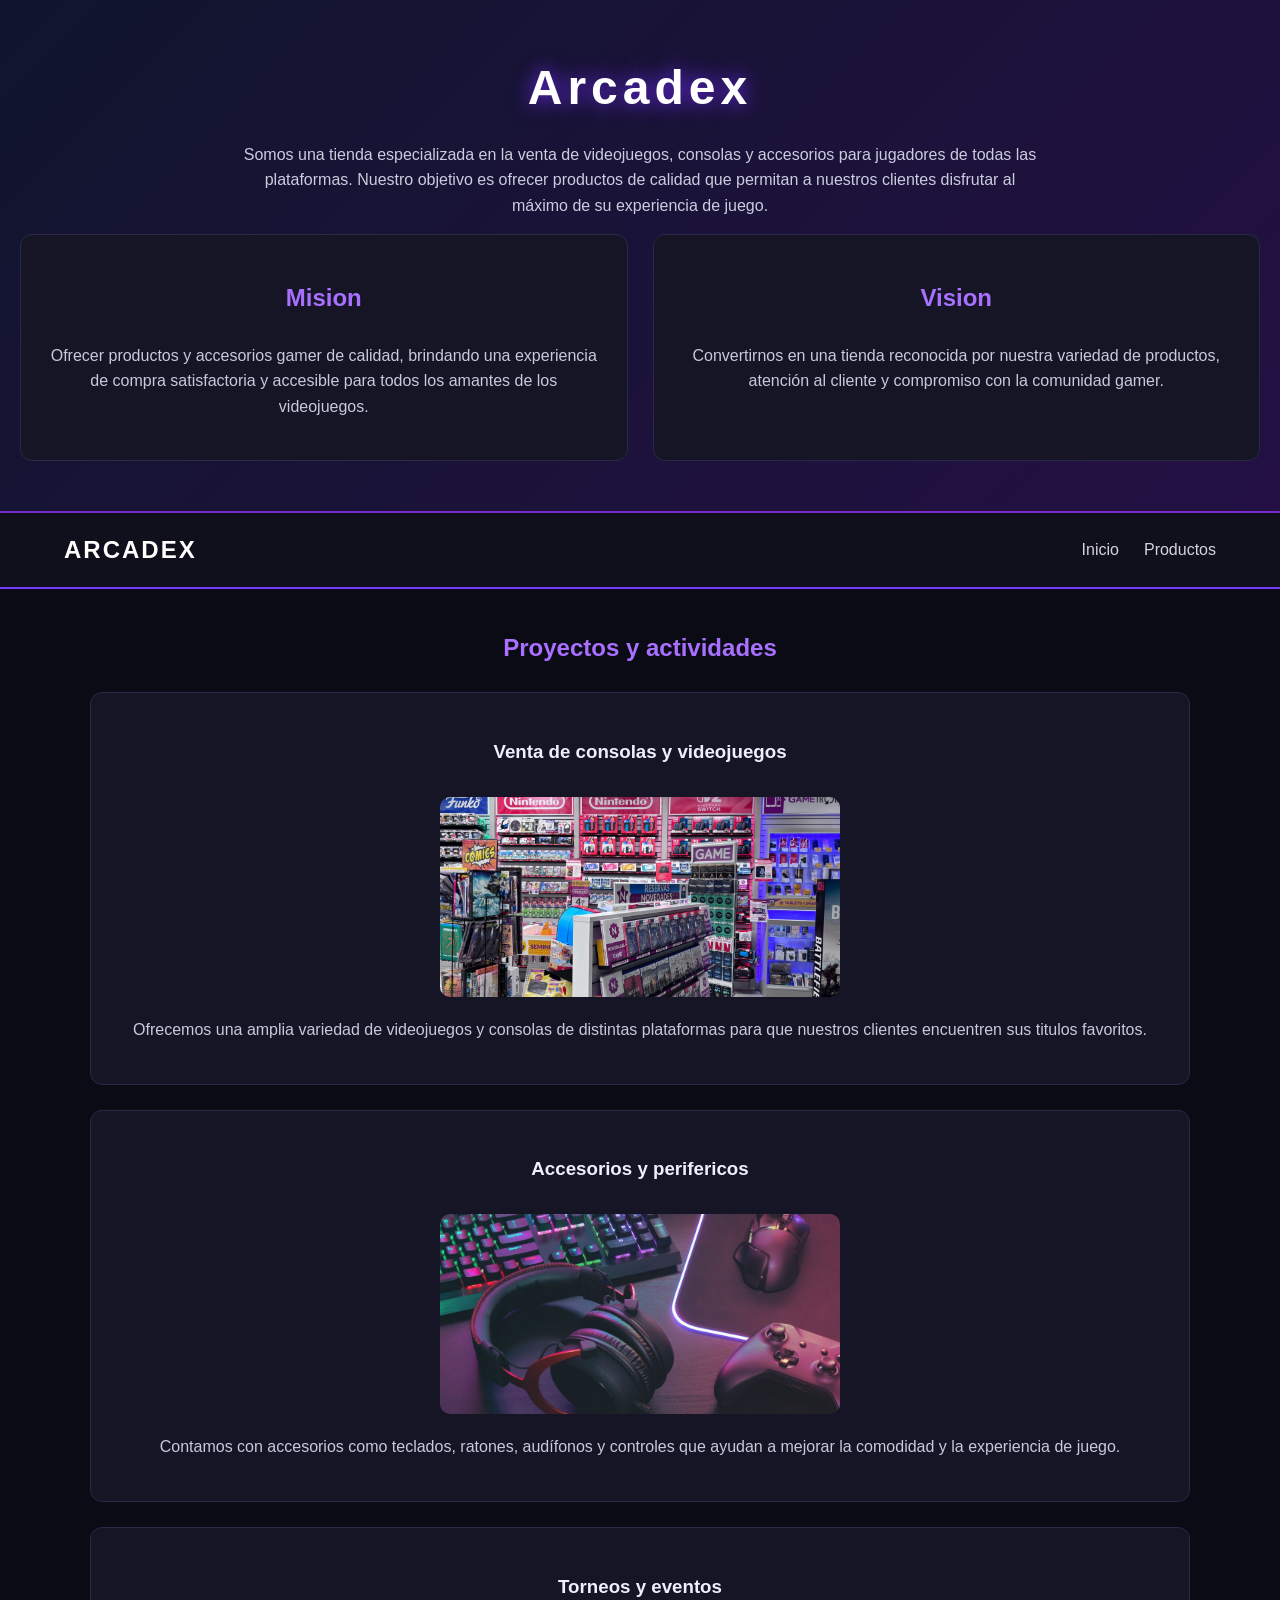
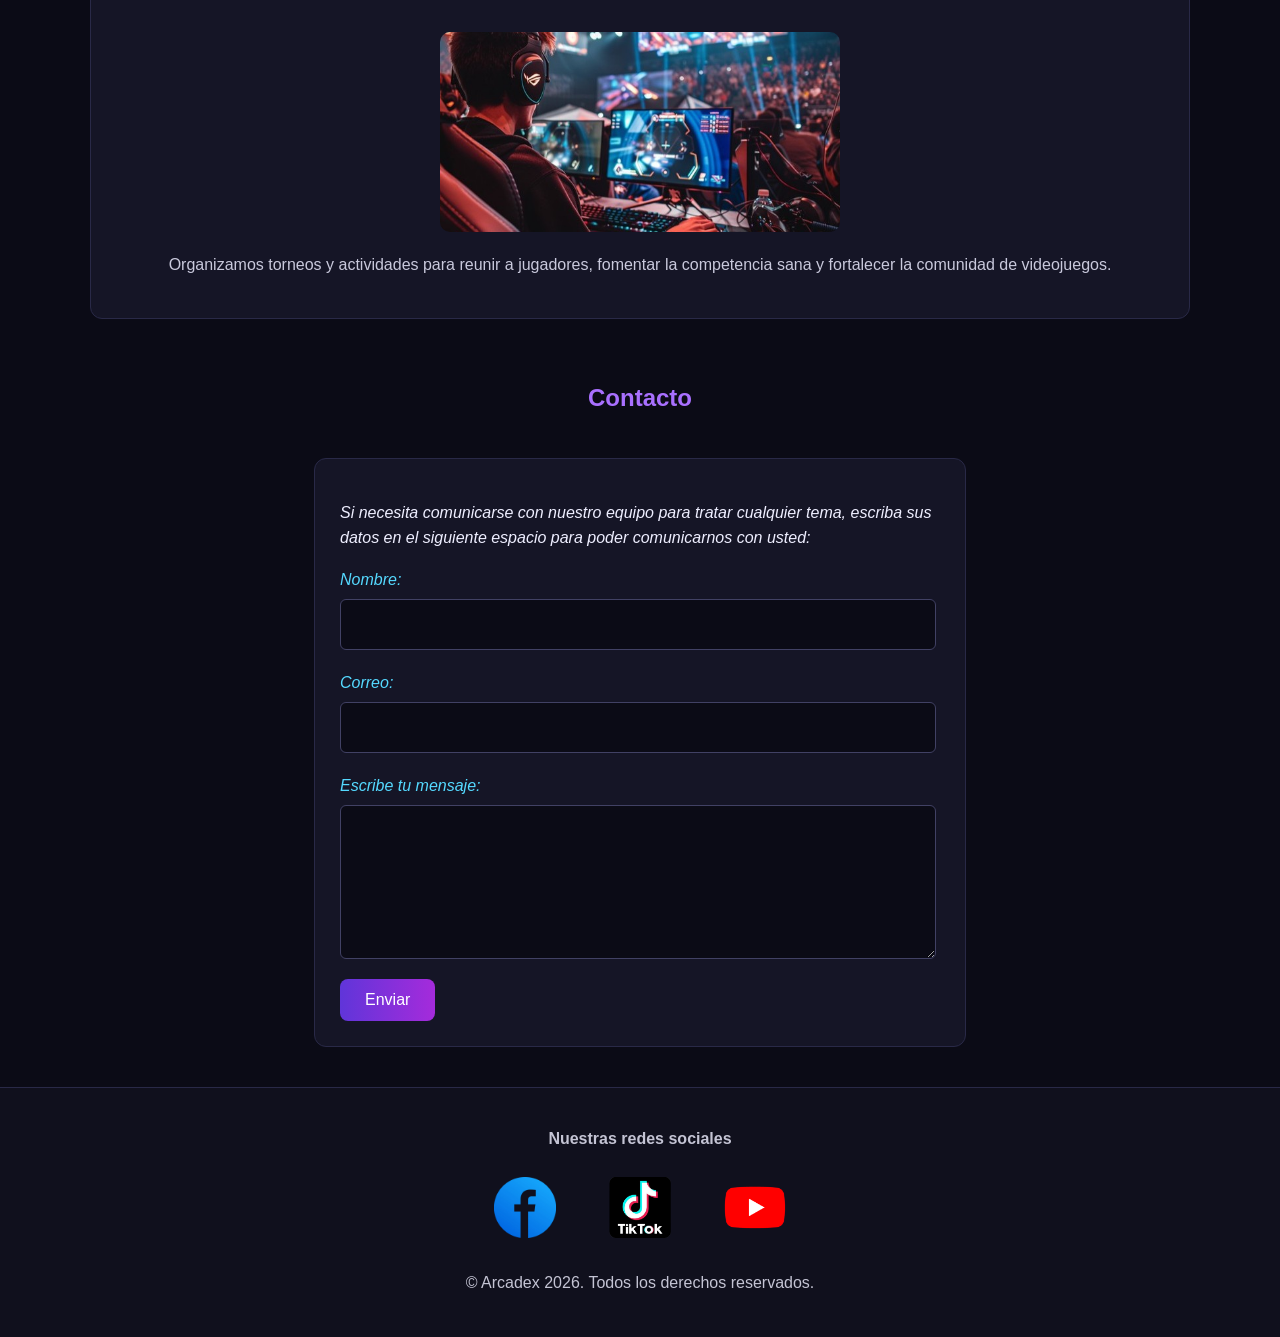
<file: index.html>
<!DOCTYPE html>
<html lang="es">

    <head>
        <meta charset="UTF-8">
        <meta name="viewport" content="width=device-width, initial-scale=1.0">
        <title>Tienda Gaming | Arcadex</title>
        <link rel="stylesheet" href="styles.css">
    </head>

    <body>

        <header>
            <h1>Arcadex</h1>
            <p>
                Somos una tienda especializada en la venta de videojuegos, 
                consolas y accesorios para jugadores de todas las plataformas. 
                Nuestro objetivo es ofrecer productos de calidad que permitan a 
                nuestros clientes disfrutar al máximo de su experiencia de juego.
            </p>
            <div class="mision-vision">
                <article class="tarjeta">
                    <h2>Mision</h2>
                    <p>
                        Ofrecer productos y accesorios gamer de calidad, brindando una 
                        experiencia de compra satisfactoria y accesible para todos los 
                        amantes de los videojuegos.
                    </p>
                </article>

                <article class="tarjeta">
                    <h2>Vision</h2>
                    <p>
                        Convertirnos en una tienda reconocida por nuestra variedad de 
                        productos, atención al cliente y compromiso con la comunidad gamer.
                    </p>
                </article>
            </div>
        </header>

        <nav class="navbar">
            <a href="index.html" class="logo">ARCADEX</a>
            
            <div class="nav-enlaces">
                <a href="index.html">Inicio</a>
                <a href="productos.html">Productos</a>
            </div>
        </nav>

        <main>
            <section>
                <h2>Proyectos y actividades</h2>
                <article class="tarjeta">
                    <h3>Venta de consolas y videojuegos</h3>

                    <img src="Imagenes/ConsolasYJuegos.jpeg" alt="Consolas y videojuegos">

                    <p>
                        Ofrecemos una amplia variedad de videojuegos y consolas
                        de distintas plataformas para que nuestros clientes 
                        encuentren sus titulos favoritos.
                    </p>
                </article>

                <article class="tarjeta">
                    <h3>Accesorios y perifericos</h3>

                    <img src="Imagenes/Accesorios.jpg" alt="Accesorios">
                    
                    <p>
                        Contamos con accesorios como teclados, ratones,
                        audífonos y controles que ayudan a mejorar la
                        comodidad y la experiencia de juego.
                    </p>
                </article>

                <article class="tarjeta">
                    <h3>Torneos y eventos</h3>

                    <img src="Imagenes/Torneo.jpg" alt="Torneo de videojuegos">

                    <p>
                        Organizamos torneos y actividades para reunir
                        a jugadores, fomentar la competencia sana y
                        fortalecer la comunidad de videojuegos.
                    </p>
                </article>
            </section>
        </main>

        <h2>Contacto</h2>
        <address>
            <form>
                <p>
                Si necesita comunicarse con nuestro equipo para tratar cualquier tema, 
                escriba sus datos en el siguiente espacio para poder comunicarnos con usted:
                </p>

                <label for="nombre">Nombre:</label>
                <input type="text" id="nombre" name="nombre" required>

                <label for="email">Correo:</label>
                <input type="email" id="email" name="email" required>

                <label for="mensaje">Escribe tu mensaje:</label>
                <textarea id="mensaje" name="mensaje" rows="5" required></textarea>

                <button type="submit">Enviar</button>
            </form>
        </address>

        <footer>
            <section id="redes">
                <h2>Nuestras redes sociales</h2>
                <a href="https://www.facebook.com/profile.php?id=61595732810169"><img class="redes-img" src="Imagenes/FacebookLogo.png" alt="Imagen de facebook"></a>
                <a href="https://www.tiktok.com/@arcadex_gaming"><img class="redes-img" src="Imagenes/TiktokLogo.png" alt="Imagen de Youtube"></a>
                <a href="http://www.youtube.com/@Arcadex-GG"><img class="redes-img" src="Imagenes/YoutubeLogo.png" alt="Imagen de Tiktok"></a>
            </section>
            <p>&copy; Arcadex 2026. Todos los derechos reservados.</p>
        </footer>
    </body>
</html>
</file>
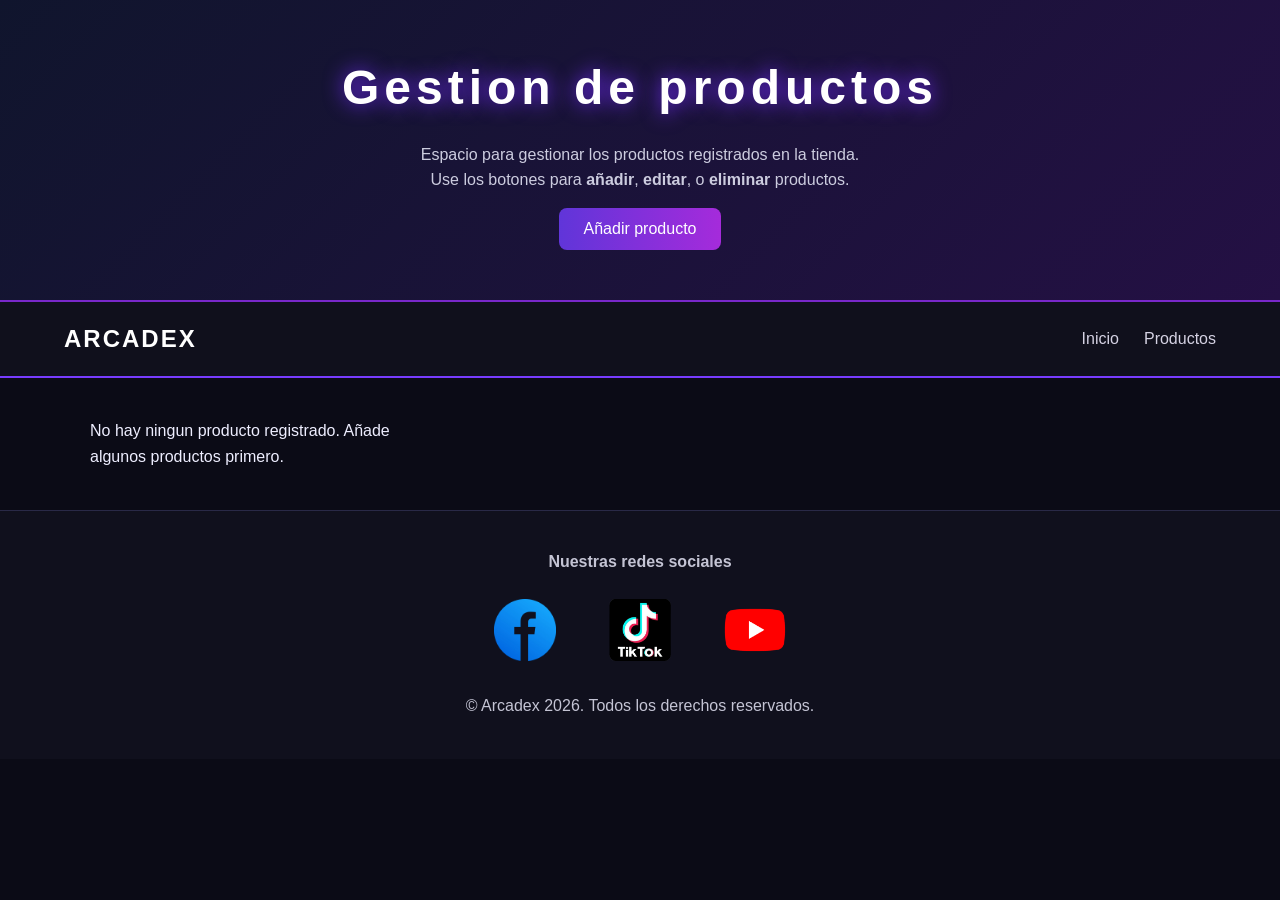
<file: productos.html>
<!DOCTYPE html>
<html lang="es">

    <head>
        <meta charset="UTF-8">
        <meta name="viewport" content="width=device-width, initial-scale=1.0">
        <title>Productos | Arcadex</title>
        <link rel="stylesheet" href="styles.css">
    </head>

    <body>
        <header>
            <h1>Gestion de productos</h1>

            <article>
                <p>
                    Espacio para gestionar los productos registrados en la tienda. <br>
                    Use los botones para <strong>añadir</strong>, <strong>editar</strong>, 
                    o <strong>eliminar</strong> productos.
                </p>
            </article>

            <article>
                <button onclick="abrirPopup()">Añadir producto</button>
            </article>
        </header>

        <nav class="navbar">
            <a href="index.html" class="logo">ARCADEX</a>
            
            <div class="nav-enlaces">
                <a href="index.html">Inicio</a>
                <a href="productos.html">Productos</a>
            </div>
        </nav>

        <main>
            <article id="popup" class="popup">
                <form id="form-productos" class="popup-contenido">
                    <label for="nombre">Nombre:</label>
                    <input type="text" id="nombre" required>

                    <label for="precio">Precio:</label>
                    <input type="number" id="precio" required>

                    <label for="cantidad">Cantidad:</label>
                    <input type="number" id="cantidad" required>

                    <label>Tipo de producto:
                        <div class="opciones-radio">
                            <label>
                                <input type="radio" name="tipo" value="juegos" required>Videojuegos
                            </label>

                            <label>
                                <input type="radio" name="tipo" value="consola">Consolas
                            </label>
                            
                            <label>
                                <input type="radio" name="tipo" value="accesorio">Accesorios
                            </label>
                        </div>
                    </label>

                    <div class="botones-opuestos">
                        <button type="button" onclick="cerrarPopup()" class="boton-negativo">Cerrar</button>
                        <button type="submit">Enviar</button>
                    </div>
                </form>
            </article>

            <article id="lista-elementos" class="grid-elementos">
                
            </article>
        </main>

        <footer>
            <section id="redes">
                <h2>Nuestras redes sociales</h2>
                <a href="https://www.facebook.com/profile.php?id=61595732810169"><img class="redes-img" src="Imagenes/FacebookLogo.png" alt="Imagen de facebook"></a>
                <a href="https://www.tiktok.com/@arcadex_gaming"><img class="redes-img" src="Imagenes/TiktokLogo.png" alt="Imagen de Youtube"></a>
                <a href="http://www.youtube.com/@Arcadex-GG"><img class="redes-img" src="Imagenes/YoutubeLogo.png" alt="Imagen de Tiktok"></a>
            </section>
            <p>&copy; Arcadex 2026. Todos los derechos reservados.</p>
        </footer>
    </body>

    <script src="app.js"></script>
</html>
</file>
<file: styles.css>
* {
    box-sizing:border-box,
}

body {
    margin: 0;
    padding: 0;
    font-family: Arial, Helvetica, sans-serif;
    background-color: #0b0b16;
    color: #eeeeff;
    line-height: 1.6;
}

header {
    text-align: center;
    padding: 50px 20px;
    background: linear-gradient(135deg, #10152d, #241044);
    border-bottom: 2px solid #7928ca;
}

header h1 {
    margin: 0;
    color: #ffffff;
    font-size: 3rem;
    letter-spacing: 5px;
    text-shadow: 0 0 20px #742cff;
}

.mision-vision {
    display: flex;
    gap: 25px;
    align-items: stretch;
}

.mision-vision article {
    flex: 1;
    margin: 0;
}

header p {
    max-width: 800px;
    margin: 15px auto;
    color: #ccccdf;
}

h2 {
    color: #a970ff;
    text-align: center;
    margin-bottom: 25px;
}

h3 {
    margin-bottom: 30px;
}

main,
address {
    width: 90%;
    max-width: 1100px;
    margin: 40px auto;
}

section {
    margin-bottom: 60px;
}

.tarjeta {
    background-color: #151526;
    border: 1px solid #292947;
    border-radius: 12px;
    padding: 25px;
    margin: 25px 0;
    transition: transform 0.3s, border-color 0.3s;
}

.tarjeta:hover {
    transform: translateY(-5px);
    border-color: #8a4dff;
}

.tarjeta img {
    display: block;
    width: 100%;
    max-width: 400px;
    height: auto;
    margin: 20px auto;
    border-radius: 10px;
}

.tarjeta h3 {
    text-align: center;
}

.tarjeta p {
    color: #c9c9dc;
    text-align: center;
}

button {
    background: linear-gradient(90deg, #6035d9, #a52bdb);
    color: white;
    border: none;
    border-radius: 8px;
    padding: 12px 25px;
    font-size: 1rem;
    cursor: pointer;
    transition: transform 0.2s, box-shadow 0.2s;
}

button:hover {
    transform: scale(1.04);
    box-shadow: 0 0 15px #7928ca;
}

.boton-negativo {
    background: linear-gradient(90deg, #7F0000, #FF0000);
}

.boton-negativo:hover {
    box-shadow: 0 0 15px #BD0003;
}

form {
    max-width: 600px;
    margin: 0 auto;
    padding: 25px;
    background-color: #151526;
    border: 1px solid #292947;
    border-radius: 12px;
}

label {
    display: block;
    margin-bottom: 6px;
    color: #55d9ff;
}

input:not([type="radio"]), 
textarea {
    display: block;
    width: 95%;
    margin-bottom: 20px;
    padding: 12px;
    background-color: #0b0b16;
    color: #ffffff;
    border: 1px solid #414164;
    border-radius: 6px;
    font: inherit;
}

input:focus,
textarea:focus {
    outline: 2px solid #8a4dff;
    border-color: #55d9ff;
}

input[type="radio"] {
    display: inline-block;
    width: auto;
    margin-bottom: 20px;
    padding: 0;
    background-color: transparent;
    border: initial;
    border-radius: 50%;
}

.botones-opuestos {
    display: flex;
    justify-content: space-between;
    align-items: center;
}

.opciones-radio {
    display: flex;
    flex-direction: column;
}

.opciones-radio label{
    color: #ffffff;
}

textarea {
    resize: vertical;
}

footer {
    text-align: center;
    padding: 25px;
    margin-top: 18px;
    background-color: #10101d;
    border-top: 1px solid #292947;
    color: #c4c4d4;
}

#redes {
    margin-bottom: 24px;
}

.redes-img {
    width: 5%;
    min-width: 28px;
    max-width: 62px;
    margin: 0 2%;
}

#redes h2 {
    color: #c4c4d4;
    font-size: 1rem;
}

.popup {
    display: none;
    position: fixed;
    inset: 0;
    background: rgba(0, 0, 0, 0.5);
    justify-content: center;
    align-items: center;
    z-index: 10;
}

.popup-contenido {
    width: 90%;
    max-width: 550px;
    max-height: 80vh;
    overflow-x: hidden;
    overflow-y: auto;
    padding: 35px;
    border-radius: 12px;
    box-sizing: border-box;
    z-index: 11;
}

.grid-elementos {
    display: grid;
    grid-template-columns: repeat(3, minmax(0, 1fr));
    gap: 20px;
}

.navbar {
    display: flex;
    justify-content: space-between;
    align-items: center;
    padding: 18px 5%;
    background-color: #10101c;
    border-bottom: 2px solid #783cff;
}

.logo {
    color: #ffffff;
    font-size: 24px;
    font-weight: bold;
    text-decoration: none;
    letter-spacing: 2px;
}

.nav-enlaces {
    display: flex;
    align-items: center;
    gap: 25px;
}

.nav-enlaces a {
    color: #d5d2e3;
    text-decoration: none;
    font-size: 16px;
    transition: color 0.2s ease;
}

.nav-enlaces a:hover {
    color: #a77bff;
}

@media (max-width: 768px) {
    header h1 {
        font-size: 2rem;
        letter-spacing: 3px;
    }

    header {
        padding: 35px 15px;
    }

    main {
        width: 92%;
    }

    article,
    form {
        padding: 18px;
    }

    .mision-vision {
        flex-direction: column;
    }

    .grid-elementos {
        grid-template-columns: 1fr;
    }

    .navbar {
        flex-direction: column;
        gap: 18px;
    }

    .nav-enlaces {
        flex-wrap: wrap;
        justify-content: center;
        gap: 15px;
    }
}
</file>
